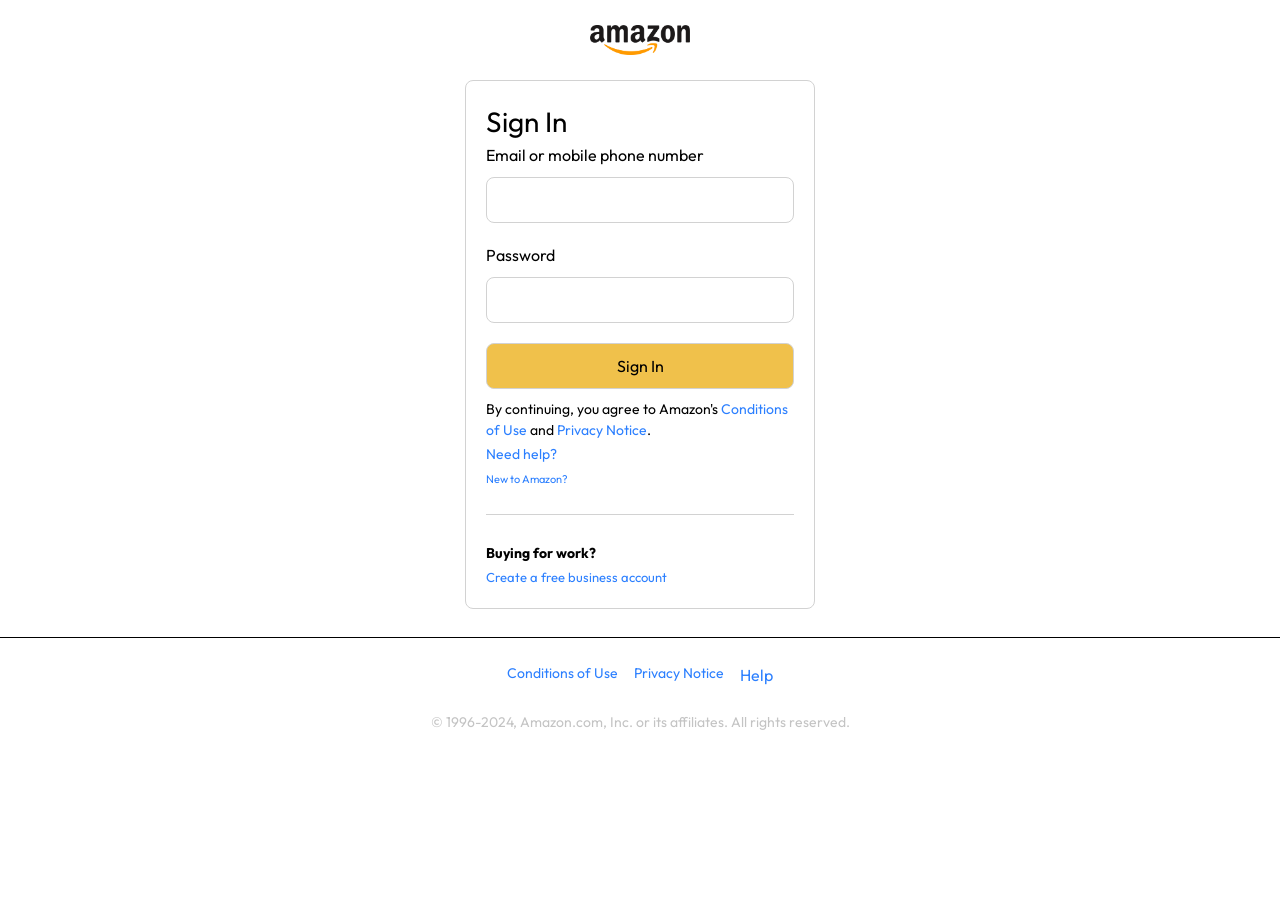
<file: page/signin.html>
<!doctype html>
<html lang="en">
  <head>
    <meta charset="UTF-8" />
    <meta name="viewport" content="width=device-width, initial-scale=1.0" />
    <title>sign In</title>
    <link rel="stylesheet" href="/src/output.css" />
  </head>
  <body class="font-outfit bg-white text-center">
    <div class="flex justify-center items-center">
      <a href="/">
        <img
          class="w-[100px] mt-[25px]"
          src="/assets/amazon_logo_dark.png"
          alt=""
        />
      </a>
    </div>

    <div
      class="max-w-[350px] mx-auto mt-[25px] border border-[#d2d2d2] p-[20px] text-left rounded-[8px]"
    >
      <h1 class="text-[28px] font-[400]">Sign In</h1>
      <h5 class="text-[16px] font-[400]">Email or mobile phone number</h5>
      <input
        id="signinEmail"
        class="w-full p-[10px] mt-[10px] mb-[10px] border border-[#d2d2d2] rounded-[8px]"
        type="text"
      />
      <h5 class="text-[16px] font-[400] mt-[10px]">Password</h5>
      <input
        id="signinPassword"
        class="w-full p-[10px] mt-[10px] mb-[20px] border border-[#d2d2d2] rounded-[8px]"
        type="password"
      />
      <div id="signinError" class="text-red-500 text-[13px] mb-3 hidden"></div>
      <button
        id="signinBtn"
        class="w-full bg-[#f0c14b] hover:bg-[#e7a322] text-[16px] font-[400] py-[10px] rounded-[8px] border border-[#d2d2d2]"
      >
        Sign In
      </button>
      <p class="text-[14px] font-[400] mt-[10px]">
        By continuing, you agree to Amazon's
        <a href="#" class="text-blue-500 hover:underline">Conditions of Use</a>
        and
        <a href="#" class="text-blue-500 hover:underline">Privacy Notice</a>.
      </p>
      <a href="" class="text-blue-500 hover:underline py-7 text-[14px]"
        >Need help?</a
      >

      <p>
        <a
          href="/page/signup.html"
          class="text-blue-500 hover:underline py-7 text-[11px]"
          >New to Amazon?</a
        >
      </p>
      <hr class="border-[#d2d2d2] mt-[25px]" />
      <h1 class="text-[14px] font-bold mt-7">Buying for work?</h1>
      <a href="" class="text-blue-500 text-[13px] hover:underline"
        >Create a free business account</a
      >
    </div>

    <!-- sign in bottom -->
    <div class="my-7">
      <hr />
      <div class="flex space-x-4 justify-center mt-[25px] mb-[25px]">
        <a href="" class="text-blue-500 hover:underline text-[14px]"
          >Conditions of Use</a
        >
        <a href="" class="text-blue-500 hover:underline text-[14px]"
          >Privacy Notice</a
        >
        <a href="" class="text-blue-500">Help</a>
      </div>
      <p class="text-[14px] font-[400] text-[#c4c4c4]">
        © 1996-2024, Amazon.com, Inc. or its affiliates. All rights reserved.
      </p>
    </div>
    <script src="../js/main.js"></script>
  </body>
</html>
</file>
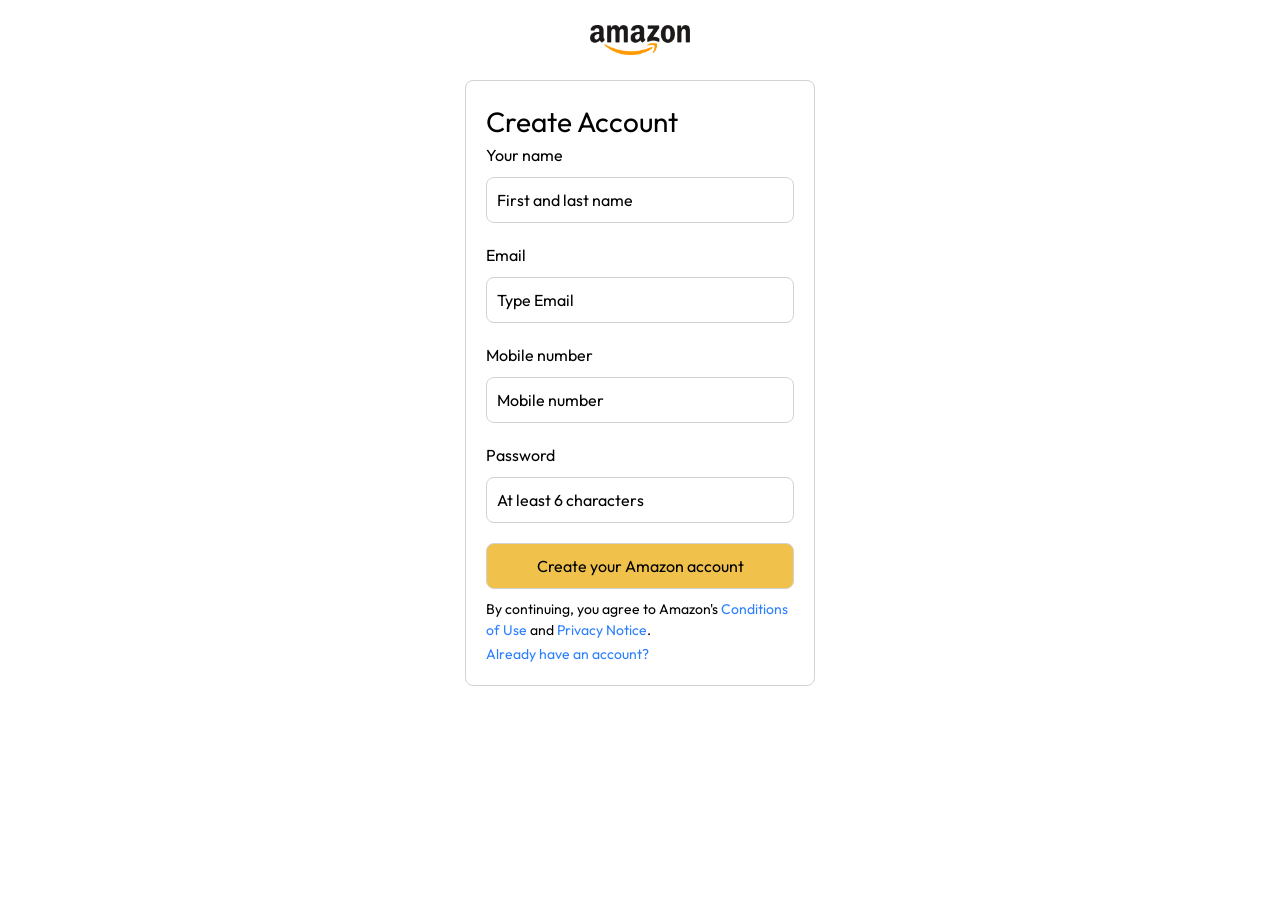
<file: page/signup.html>
<!doctype html>
<html lang="en">
  <head>
    <meta charset="UTF-8" />
    <meta name="viewport" content="width=device-width, initial-scale=1.0" />
    <title>sign up</title>
    <link rel="stylesheet" href="/src/output.css" />
  </head>
  <body class="font-outfit bg-white text-center">
    <div class="flex justify-center items-center">
      <a href="/">
        <img
          class="w-[100px] mt-[25px]"
          src="/assets/amazon_logo_dark.png"
          alt=""
        />
      </a>
    </div>

    <div
      class="max-w-[350px] mx-auto mt-[25px] border border-[#d2d2d2] p-[20px] text-left rounded-[8px]"
    >
      <h1 class="text-[28px] font-[400]">Create Account</h1>
      <h5 class="text-[16px] font-[400]">Your name</h5>
      <input
        id="signupName"
        class="w-full p-[10px] mt-[10px] mb-[20px] border border-[#d2d2d2] rounded-[8px]"
        type="text"
        placeholder="First and last name"
      />
      <h5 class="text-[16px] font-[400]">Email</h5>
      <input
        id="signupEmail"
        class="w-full p-[10px] mt-[10px] mb-[20px] border border-[#d2d2d2] rounded-[8px]"
        type="email"
        placeholder="Type Email"
      />
      <h5 class="text-[16px] font-[400]">Mobile number</h5>
      <input
        id="signupMobile"
        class="w-full p-[10px] mt-[10px] mb-[20px] border border-[#d2d2d2] rounded-[8px]"
        type="text"
        placeholder="Mobile number"
      />
      <h5 class="text-[16px] font-[400]">Password</h5>
      <input
        id="signupPassword"
        class="w-full p-[10px] mt-[10px] mb-[20px] border border-[#d2d2d2] rounded-[8px]"
        type="password"
        placeholder="At least 6 characters"
      />
      <div id="signupError" class="text-red-500 text-[13px] mb-3 hidden"></div>
      <button
        id="signupBtn"
        class="w-full bg-[#f0c14b] hover:bg-[#e7a322] text-[16px] font-[400] py-[10px] rounded-[8px] border border-[#d2d2d2]"
      >
        Create your Amazon account
      </button>
      <p class="text-[14px] font-[400] mt-[10px]">
        By continuing, you agree to Amazon's
        <a href="#" class="text-blue-500 hover:underline">Conditions of Use</a>
        and
        <a href="#" class="text-blue-500 hover:underline">Privacy Notice</a>.
      </p>
      <a
        href="/page/signin.html"
        class="text-blue-500 hover:underline py-7 text-[14px]"
        >Already have an account?</a
      >
    </div>
    <script src="../js/main.js"></script>
  </body>
</html>
</file>
<file: src/output.css>
/*! tailwindcss v4.2.2 | MIT License | https://tailwindcss.com */
@import url("https://fonts.googleapis.com/css2?family=Inter:ital,opsz,wght@0,14..32,100..900;1,14..32,100..900&family=Lobster&family=Noto+Sans:ital,wght@0,100..900;1,100..900&family=Outfit:wght@100..900&family=Poppins:ital,wght@0,100;0,200;0,300;0,400;0,500;0,600;0,700;0,800;0,900;1,100;1,200;1,300;1,400;1,500;1,600;1,700;1,800;1,900&family=Space+Grotesk:wght@300..700&display=swap");
@layer properties;
@layer theme, base, components, utilities;
@layer theme {
  :root, :host {
    --font-sans: ui-sans-serif, system-ui, sans-serif, "Apple Color Emoji",
      "Segoe UI Emoji", "Segoe UI Symbol", "Noto Color Emoji";
    --font-mono: ui-monospace, SFMono-Regular, Menlo, Monaco, Consolas, "Liberation Mono",
      "Courier New", monospace;
    --color-red-500: oklch(63.7% 0.237 25.331);
    --color-amber-400: oklch(82.8% 0.189 84.429);
    --color-blue-400: oklch(70.7% 0.165 254.624);
    --color-blue-500: oklch(62.3% 0.214 259.815);
    --color-gray-300: oklch(87.2% 0.01 258.338);
    --color-gray-400: oklch(70.7% 0.022 261.325);
    --color-gray-500: oklch(55.1% 0.027 264.364);
    --color-gray-600: oklch(44.6% 0.03 256.802);
    --color-black: #000;
    --color-white: #fff;
    --spacing: 0.25rem;
    --container-7xl: 80rem;
    --text-sm: 0.875rem;
    --text-sm--line-height: calc(1.25 / 0.875);
    --text-xl: 1.25rem;
    --text-xl--line-height: calc(1.75 / 1.25);
    --text-2xl: 1.5rem;
    --text-2xl--line-height: calc(2 / 1.5);
    --text-4xl: 2.25rem;
    --text-4xl--line-height: calc(2.5 / 2.25);
    --font-weight-normal: 400;
    --font-weight-medium: 500;
    --font-weight-semibold: 600;
    --font-weight-bold: 700;
    --leading-tight: 1.25;
    --radius-md: 0.375rem;
    --default-transition-duration: 150ms;
    --default-transition-timing-function: cubic-bezier(0.4, 0, 0.2, 1);
    --default-font-family: var(--font-sans);
    --default-mono-font-family: var(--font-mono);
    --font-outfit: "Outfit", sans-serif;
  }
}
@layer base {
  *, ::after, ::before, ::backdrop, ::file-selector-button {
    box-sizing: border-box;
    margin: 0;
    padding: 0;
    border: 0 solid;
  }
  html, :host {
    line-height: 1.5;
    -webkit-text-size-adjust: 100%;
    tab-size: 4;
    font-family: var(--default-font-family, ui-sans-serif, system-ui, sans-serif, "Apple Color Emoji", "Segoe UI Emoji", "Segoe UI Symbol", "Noto Color Emoji");
    font-feature-settings: var(--default-font-feature-settings, normal);
    font-variation-settings: var(--default-font-variation-settings, normal);
    -webkit-tap-highlight-color: transparent;
  }
  hr {
    height: 0;
    color: inherit;
    border-top-width: 1px;
  }
  abbr:where([title]) {
    -webkit-text-decoration: underline dotted;
    text-decoration: underline dotted;
  }
  h1, h2, h3, h4, h5, h6 {
    font-size: inherit;
    font-weight: inherit;
  }
  a {
    color: inherit;
    -webkit-text-decoration: inherit;
    text-decoration: inherit;
  }
  b, strong {
    font-weight: bolder;
  }
  code, kbd, samp, pre {
    font-family: var(--default-mono-font-family, ui-monospace, SFMono-Regular, Menlo, Monaco, Consolas, "Liberation Mono", "Courier New", monospace);
    font-feature-settings: var(--default-mono-font-feature-settings, normal);
    font-variation-settings: var(--default-mono-font-variation-settings, normal);
    font-size: 1em;
  }
  small {
    font-size: 80%;
  }
  sub, sup {
    font-size: 75%;
    line-height: 0;
    position: relative;
    vertical-align: baseline;
  }
  sub {
    bottom: -0.25em;
  }
  sup {
    top: -0.5em;
  }
  table {
    text-indent: 0;
    border-color: inherit;
    border-collapse: collapse;
  }
  :-moz-focusring {
    outline: auto;
  }
  progress {
    vertical-align: baseline;
  }
  summary {
    display: list-item;
  }
  ol, ul, menu {
    list-style: none;
  }
  img, svg, video, canvas, audio, iframe, embed, object {
    display: block;
    vertical-align: middle;
  }
  img, video {
    max-width: 100%;
    height: auto;
  }
  button, input, select, optgroup, textarea, ::file-selector-button {
    font: inherit;
    font-feature-settings: inherit;
    font-variation-settings: inherit;
    letter-spacing: inherit;
    color: inherit;
    border-radius: 0;
    background-color: transparent;
    opacity: 1;
  }
  :where(select:is([multiple], [size])) optgroup {
    font-weight: bolder;
  }
  :where(select:is([multiple], [size])) optgroup option {
    padding-inline-start: 20px;
  }
  ::file-selector-button {
    margin-inline-end: 4px;
  }
  ::placeholder {
    opacity: 1;
  }
  @supports (not (-webkit-appearance: -apple-pay-button))  or (contain-intrinsic-size: 1px) {
    ::placeholder {
      color: currentcolor;
      @supports (color: color-mix(in lab, red, red)) {
        color: color-mix(in oklab, currentcolor 50%, transparent);
      }
    }
  }
  textarea {
    resize: vertical;
  }
  ::-webkit-search-decoration {
    -webkit-appearance: none;
  }
  ::-webkit-date-and-time-value {
    min-height: 1lh;
    text-align: inherit;
  }
  ::-webkit-datetime-edit {
    display: inline-flex;
  }
  ::-webkit-datetime-edit-fields-wrapper {
    padding: 0;
  }
  ::-webkit-datetime-edit, ::-webkit-datetime-edit-year-field, ::-webkit-datetime-edit-month-field, ::-webkit-datetime-edit-day-field, ::-webkit-datetime-edit-hour-field, ::-webkit-datetime-edit-minute-field, ::-webkit-datetime-edit-second-field, ::-webkit-datetime-edit-millisecond-field, ::-webkit-datetime-edit-meridiem-field {
    padding-block: 0;
  }
  ::-webkit-calendar-picker-indicator {
    line-height: 1;
  }
  :-moz-ui-invalid {
    box-shadow: none;
  }
  button, input:where([type="button"], [type="reset"], [type="submit"]), ::file-selector-button {
    appearance: button;
  }
  ::-webkit-inner-spin-button, ::-webkit-outer-spin-button {
    height: auto;
  }
  [hidden]:where(:not([hidden="until-found"])) {
    display: none !important;
  }
}
@layer utilities {
  .pointer-events-auto {
    pointer-events: auto;
  }
  .absolute {
    position: absolute;
  }
  .relative {
    position: relative;
  }
  .static {
    position: static;
  }
  .sticky {
    position: sticky;
  }
  .top-4 {
    top: calc(var(--spacing) * 4);
  }
  .top-\[30\%\] {
    top: 30%;
  }
  .right-0 {
    right: calc(var(--spacing) * 0);
  }
  .z-10 {
    z-index: 10;
  }
  .z-50 {
    z-index: 50;
  }
  .z-\[10\] {
    z-index: 10;
  }
  .order-last {
    order: 9999;
  }
  .container {
    width: 100%;
    @media (width >= 40rem) {
      max-width: 40rem;
    }
    @media (width >= 48rem) {
      max-width: 48rem;
    }
    @media (width >= 64rem) {
      max-width: 64rem;
    }
    @media (width >= 80rem) {
      max-width: 80rem;
    }
    @media (width >= 96rem) {
      max-width: 96rem;
    }
  }
  .m-9 {
    margin: calc(var(--spacing) * 9);
  }
  .m-\[20px\] {
    margin: 20px;
  }
  .mx-0 {
    margin-inline: calc(var(--spacing) * 0);
  }
  .mx-\[30px\] {
    margin-inline: 30px;
  }
  .mx-\[50px\] {
    margin-inline: 50px;
  }
  .mx-auto {
    margin-inline: auto;
  }
  .my-0 {
    margin-block: calc(var(--spacing) * 0);
  }
  .my-1 {
    margin-block: calc(var(--spacing) * 1);
  }
  .my-5 {
    margin-block: calc(var(--spacing) * 5);
  }
  .my-7 {
    margin-block: calc(var(--spacing) * 7);
  }
  .my-\[7px\] {
    margin-block: 7px;
  }
  .my-\[8px\] {
    margin-block: 8px;
  }
  .my-\[10px\] {
    margin-block: 10px;
  }
  .my-\[15px\] {
    margin-block: 15px;
  }
  .my-\[20px\] {
    margin-block: 20px;
  }
  .-mt-\[20vw\] {
    margin-top: calc(20vw * -1);
  }
  .mt-1 {
    margin-top: calc(var(--spacing) * 1);
  }
  .mt-2 {
    margin-top: calc(var(--spacing) * 2);
  }
  .mt-5 {
    margin-top: calc(var(--spacing) * 5);
  }
  .mt-6 {
    margin-top: calc(var(--spacing) * 6);
  }
  .mt-7 {
    margin-top: calc(var(--spacing) * 7);
  }
  .mt-\[5px\] {
    margin-top: 5px;
  }
  .mt-\[10px\] {
    margin-top: 10px;
  }
  .mt-\[20px\] {
    margin-top: 20px;
  }
  .mt-\[25px\] {
    margin-top: 25px;
  }
  .mt-\[100px\] {
    margin-top: 100px;
  }
  .mr-1 {
    margin-right: calc(var(--spacing) * 1);
  }
  .mr-5 {
    margin-right: calc(var(--spacing) * 5);
  }
  .mb-2\.5 {
    margin-bottom: calc(var(--spacing) * 2.5);
  }
  .mb-3 {
    margin-bottom: calc(var(--spacing) * 3);
  }
  .mb-4 {
    margin-bottom: calc(var(--spacing) * 4);
  }
  .mb-10 {
    margin-bottom: calc(var(--spacing) * 10);
  }
  .mb-\[10px\] {
    margin-bottom: 10px;
  }
  .mb-\[15px\] {
    margin-bottom: 15px;
  }
  .mb-\[20px\] {
    margin-bottom: 20px;
  }
  .mb-\[25px\] {
    margin-bottom: 25px;
  }
  .ml-2 {
    margin-left: calc(var(--spacing) * 2);
  }
  .ml-5 {
    margin-left: calc(var(--spacing) * 5);
  }
  .ml-6 {
    margin-left: calc(var(--spacing) * 6);
  }
  .ml-auto {
    margin-left: auto;
  }
  .block {
    display: block;
  }
  .flex {
    display: flex;
  }
  .grid {
    display: grid;
  }
  .hidden {
    display: none;
  }
  .inline-block {
    display: inline-block;
  }
  .h-4 {
    height: calc(var(--spacing) * 4);
  }
  .h-10 {
    height: calc(var(--spacing) * 10);
  }
  .h-24 {
    height: calc(var(--spacing) * 24);
  }
  .h-\[1px\] {
    height: 1px;
  }
  .h-\[20px\] {
    height: 20px;
  }
  .h-\[33px\] {
    height: 33px;
  }
  .h-fit {
    height: fit-content;
  }
  .h-full {
    height: 100%;
  }
  .max-h-\[200\] {
    max-height: 200;
  }
  .max-h-\[200px\] {
    max-height: 200px;
  }
  .max-h-\[220px\] {
    max-height: 220px;
  }
  .min-h-\[100\%\] {
    min-height: 100%;
  }
  .min-h-\[250px\] {
    min-height: 250px;
  }
  .w-4 {
    width: calc(var(--spacing) * 4);
  }
  .w-16 {
    width: calc(var(--spacing) * 16);
  }
  .w-20 {
    width: calc(var(--spacing) * 20);
  }
  .w-24 {
    width: calc(var(--spacing) * 24);
  }
  .w-\[1px\] {
    width: 1px;
  }
  .w-\[8px\] {
    width: 8px;
  }
  .w-\[35px\] {
    width: 35px;
  }
  .w-\[100px\] {
    width: 100px;
  }
  .w-\[110px\] {
    width: 110px;
  }
  .w-\[180px\] {
    width: 180px;
  }
  .w-fit {
    width: fit-content;
  }
  .w-full {
    width: 100%;
  }
  .max-w-\[80\%\] {
    max-width: 80%;
  }
  .max-w-\[90\%\] {
    max-width: 90%;
  }
  .max-w-\[100\%\] {
    max-width: 100%;
  }
  .max-w-\[200px\] {
    max-width: 200px;
  }
  .max-w-\[300px\] {
    max-width: 300px;
  }
  .max-w-\[350px\] {
    max-width: 350px;
  }
  .max-w-\[500px\] {
    max-width: 500px;
  }
  .max-w-\[1000px\] {
    max-width: 1000px;
  }
  .min-w-\[210px\] {
    min-width: 210px;
  }
  .min-w-\[280px\] {
    min-width: 280px;
  }
  .flex-1 {
    flex: 1;
  }
  .origin-center {
    transform-origin: center;
  }
  .transform {
    transform: var(--tw-rotate-x,) var(--tw-rotate-y,) var(--tw-rotate-z,) var(--tw-skew-x,) var(--tw-skew-y,);
  }
  .cursor-crosshair {
    cursor: crosshair;
  }
  .cursor-pointer {
    cursor: pointer;
  }
  .grid-cols-2 {
    grid-template-columns: repeat(2, minmax(0, 1fr));
  }
  .flex-col {
    flex-direction: column;
  }
  .flex-wrap {
    flex-wrap: wrap;
  }
  .items-center {
    align-items: center;
  }
  .items-end {
    align-items: flex-end;
  }
  .justify-between {
    justify-content: space-between;
  }
  .justify-center {
    justify-content: center;
  }
  .justify-end {
    justify-content: flex-end;
  }
  .gap-1 {
    gap: calc(var(--spacing) * 1);
  }
  .gap-1\.5 {
    gap: calc(var(--spacing) * 1.5);
  }
  .gap-2 {
    gap: calc(var(--spacing) * 2);
  }
  .gap-3 {
    gap: calc(var(--spacing) * 3);
  }
  .gap-4 {
    gap: calc(var(--spacing) * 4);
  }
  .gap-6 {
    gap: calc(var(--spacing) * 6);
  }
  .gap-10 {
    gap: calc(var(--spacing) * 10);
  }
  .gap-\[3px\] {
    gap: 3px;
  }
  .gap-\[5px\] {
    gap: 5px;
  }
  .gap-\[10px\] {
    gap: 10px;
  }
  .gap-\[12px\] {
    gap: 12px;
  }
  .gap-\[20px\] {
    gap: 20px;
  }
  .space-x-4 {
    :where(& > :not(:last-child)) {
      --tw-space-x-reverse: 0;
      margin-inline-start: calc(calc(var(--spacing) * 4) * var(--tw-space-x-reverse));
      margin-inline-end: calc(calc(var(--spacing) * 4) * calc(1 - var(--tw-space-x-reverse)));
    }
  }
  .overflow-hidden {
    overflow: hidden;
  }
  .overflow-x-auto {
    overflow-x: auto;
  }
  .overflow-y-hidden {
    overflow-y: hidden;
  }
  .rounded {
    border-radius: 0.25rem;
  }
  .rounded-\[3px\] {
    border-radius: 3px;
  }
  .rounded-\[4px\] {
    border-radius: 4px;
  }
  .rounded-\[5px\] {
    border-radius: 5px;
  }
  .rounded-\[6px\] {
    border-radius: 6px;
  }
  .rounded-\[8px\] {
    border-radius: 8px;
  }
  .rounded-\[10px\] {
    border-radius: 10px;
  }
  .rounded-\[50px\] {
    border-radius: 50px;
  }
  .rounded-md {
    border-radius: var(--radius-md);
  }
  .rounded-l-md {
    border-top-left-radius: var(--radius-md);
    border-bottom-left-radius: var(--radius-md);
  }
  .rounded-r-md {
    border-top-right-radius: var(--radius-md);
    border-bottom-right-radius: var(--radius-md);
  }
  .border {
    border-style: var(--tw-border-style);
    border-width: 1px;
  }
  .border-\[1px\] {
    border-style: var(--tw-border-style);
    border-width: 1px;
  }
  .border-t {
    border-top-style: var(--tw-border-style);
    border-top-width: 1px;
  }
  .border-b {
    border-bottom-style: var(--tw-border-style);
    border-bottom-width: 1px;
  }
  .border-none {
    --tw-border-style: none;
    border-style: none;
  }
  .border-\[\#a6a6a6\] {
    border-color: #a6a6a6;
  }
  .border-\[\#c1c1c1\] {
    border-color: #c1c1c1;
  }
  .border-\[\#cbcbcb\] {
    border-color: #cbcbcb;
  }
  .border-\[\#d2d2d2\] {
    border-color: #d2d2d2;
  }
  .border-\[\#d5a901\] {
    border-color: #d5a901;
  }
  .border-\[\#d49500\] {
    border-color: #d49500;
  }
  .border-\[\#dadada\] {
    border-color: #dadada;
  }
  .border-\[\#ddd\] {
    border-color: #ddd;
  }
  .border-\[\#dddddd\] {
    border-color: #dddddd;
  }
  .border-\[\#eee\] {
    border-color: #eee;
  }
  .border-black {
    border-color: var(--color-black);
  }
  .border-gray-300 {
    border-color: var(--color-gray-300);
  }
  .border-gray-400 {
    border-color: var(--color-gray-400);
  }
  .border-transparent {
    border-color: transparent;
  }
  .bg-\[\#232f3e\] {
    background-color: #232f3e;
  }
  .bg-\[\#131921\] {
    background-color: #131921;
  }
  .bg-\[\#be0b3b\] {
    background-color: #be0b3b;
  }
  .bg-\[\#c4c4c4\] {
    background-color: #c4c4c4;
  }
  .bg-\[\#c73500\] {
    background-color: #c73500;
  }
  .bg-\[\#cfcfcf\] {
    background-color: #cfcfcf;
  }
  .bg-\[\#dadada\] {
    background-color: #dadada;
  }
  .bg-\[\#efefef\] {
    background-color: #efefef;
  }
  .bg-\[\#f0c14b\] {
    background-color: #f0c14b;
  }
  .bg-\[\#f0f2f2\] {
    background-color: #f0f2f2;
  }
  .bg-\[\#f3f3f3\] {
    background-color: #f3f3f3;
  }
  .bg-\[\#f7fafa\] {
    background-color: #f7fafa;
  }
  .bg-\[\#fbd814\] {
    background-color: #fbd814;
  }
  .bg-\[\#fbfbfb\] {
    background-color: #fbfbfb;
  }
  .bg-\[\#febd69\] {
    background-color: #febd69;
  }
  .bg-\[\#ffa41c\] {
    background-color: #ffa41c;
  }
  .bg-\[\#ffd814\] {
    background-color: #ffd814;
  }
  .bg-\[\#fff\] {
    background-color: #fff;
  }
  .bg-\[\#ffffff4f\] {
    background-color: #ffffff4f;
  }
  .bg-gray-500 {
    background-color: var(--color-gray-500);
  }
  .bg-white {
    background-color: var(--color-white);
  }
  .\[mask-image\:linear-gradient\(to_bottom\,_\#000000_50\%\,_transparent_100\%\)\] {
    mask-image: linear-gradient(to bottom, #000000 50%, transparent 100%);
  }
  .object-contain {
    object-fit: contain;
  }
  .p-2 {
    padding: calc(var(--spacing) * 2);
  }
  .p-3 {
    padding: calc(var(--spacing) * 3);
  }
  .p-4 {
    padding: calc(var(--spacing) * 4);
  }
  .p-5 {
    padding: calc(var(--spacing) * 5);
  }
  .p-\[2px\] {
    padding: 2px;
  }
  .p-\[5px\] {
    padding: 5px;
  }
  .p-\[10px\] {
    padding: 10px;
  }
  .p-\[20px\] {
    padding: 20px;
  }
  .px-0 {
    padding-inline: calc(var(--spacing) * 0);
  }
  .px-2 {
    padding-inline: calc(var(--spacing) * 2);
  }
  .px-3 {
    padding-inline: calc(var(--spacing) * 3);
  }
  .px-4 {
    padding-inline: calc(var(--spacing) * 4);
  }
  .px-\[5px\] {
    padding-inline: 5px;
  }
  .px-\[10px\] {
    padding-inline: 10px;
  }
  .px-\[12px\] {
    padding-inline: 12px;
  }
  .px-\[15px\] {
    padding-inline: 15px;
  }
  .px-\[20px\] {
    padding-inline: 20px;
  }
  .px-\[60px\] {
    padding-inline: 60px;
  }
  .py-2 {
    padding-block: calc(var(--spacing) * 2);
  }
  .py-3 {
    padding-block: calc(var(--spacing) * 3);
  }
  .py-7 {
    padding-block: calc(var(--spacing) * 7);
  }
  .py-\[2px\] {
    padding-block: 2px;
  }
  .py-\[5px\] {
    padding-block: 5px;
  }
  .py-\[8px\] {
    padding-block: 8px;
  }
  .py-\[10px\] {
    padding-block: 10px;
  }
  .py-\[15px\] {
    padding-block: 15px;
  }
  .py-\[20px\] {
    padding-block: 20px;
  }
  .py-\[24px\] {
    padding-block: 24px;
  }
  .pt-1 {
    padding-top: calc(var(--spacing) * 1);
  }
  .pt-\[24px\] {
    padding-top: 24px;
  }
  .pr-\[20px\] {
    padding-right: 20px;
  }
  .pb-2 {
    padding-bottom: calc(var(--spacing) * 2);
  }
  .pb-\[24px\] {
    padding-bottom: 24px;
  }
  .text-center {
    text-align: center;
  }
  .text-left {
    text-align: left;
  }
  .text-right {
    text-align: right;
  }
  .text-start {
    text-align: start;
  }
  .font-outfit {
    font-family: var(--font-outfit);
  }
  .text-2xl {
    font-size: var(--text-2xl);
    line-height: var(--tw-leading, var(--text-2xl--line-height));
  }
  .text-4xl {
    font-size: var(--text-4xl);
    line-height: var(--tw-leading, var(--text-4xl--line-height));
  }
  .text-sm {
    font-size: var(--text-sm);
    line-height: var(--tw-leading, var(--text-sm--line-height));
  }
  .text-xl {
    font-size: var(--text-xl);
    line-height: var(--tw-leading, var(--text-xl--line-height));
  }
  .text-\[10px\] {
    font-size: 10px;
  }
  .text-\[11px\] {
    font-size: 11px;
  }
  .text-\[12px\] {
    font-size: 12px;
  }
  .text-\[13px\] {
    font-size: 13px;
  }
  .text-\[14px\] {
    font-size: 14px;
  }
  .text-\[15px\] {
    font-size: 15px;
  }
  .text-\[16px\] {
    font-size: 16px;
  }
  .text-\[18px\] {
    font-size: 18px;
  }
  .text-\[20px\] {
    font-size: 20px;
  }
  .text-\[22px\] {
    font-size: 22px;
  }
  .text-\[25px\] {
    font-size: 25px;
  }
  .text-\[26px\] {
    font-size: 26px;
  }
  .text-\[28px\] {
    font-size: 28px;
  }
  .leading-8 {
    --tw-leading: calc(var(--spacing) * 8);
    line-height: calc(var(--spacing) * 8);
  }
  .leading-tight {
    --tw-leading: var(--leading-tight);
    line-height: var(--leading-tight);
  }
  .font-\[400\] {
    --tw-font-weight: 400;
    font-weight: 400;
  }
  .font-\[500\] {
    --tw-font-weight: 500;
    font-weight: 500;
  }
  .font-\[600\] {
    --tw-font-weight: 600;
    font-weight: 600;
  }
  .font-\[700\] {
    --tw-font-weight: 700;
    font-weight: 700;
  }
  .font-bold {
    --tw-font-weight: var(--font-weight-bold);
    font-weight: var(--font-weight-bold);
  }
  .font-medium {
    --tw-font-weight: var(--font-weight-medium);
    font-weight: var(--font-weight-medium);
  }
  .font-normal {
    --tw-font-weight: var(--font-weight-normal);
    font-weight: var(--font-weight-normal);
  }
  .font-semibold {
    --tw-font-weight: var(--font-weight-semibold);
    font-weight: var(--font-weight-semibold);
  }
  .whitespace-nowrap {
    white-space: nowrap;
  }
  .text-\[\#0f1111\] {
    color: #0f1111;
  }
  .text-\[\#0000007b\] {
    color: #0000007b;
  }
  .text-\[\#0076a3\] {
    color: #0076a3;
  }
  .text-\[\#111\] {
    color: #111;
  }
  .text-\[\#007185\] {
    color: #007185;
  }
  .text-\[\#007600\] {
    color: #007600;
  }
  .text-\[\#009999\] {
    color: #009999;
  }
  .text-\[\#525252\] {
    color: #525252;
  }
  .text-\[\#565656\] {
    color: #565656;
  }
  .text-\[\#565959\] {
    color: #565959;
  }
  .text-\[\#b12704\] {
    color: #b12704;
  }
  .text-\[\#be0b3b\] {
    color: #be0b3b;
  }
  .text-\[\#c4c4c4\] {
    color: #c4c4c4;
  }
  .text-\[\#c73500\] {
    color: #c73500;
  }
  .text-\[black\] {
    color: black;
  }
  .text-\[green\] {
    color: green;
  }
  .text-amber-400 {
    color: var(--color-amber-400);
  }
  .text-blue-400 {
    color: var(--color-blue-400);
  }
  .text-blue-500 {
    color: var(--color-blue-500);
  }
  .text-gray-500 {
    color: var(--color-gray-500);
  }
  .text-gray-600 {
    color: var(--color-gray-600);
  }
  .text-red-500 {
    color: var(--color-red-500);
  }
  .text-white {
    color: var(--color-white);
  }
  .line-through {
    text-decoration-line: line-through;
  }
  .accent-\[\#e77600\] {
    accent-color: #e77600;
  }
  .shadow-sm {
    --tw-shadow: 0 1px 3px 0 var(--tw-shadow-color, rgb(0 0 0 / 0.1)), 0 1px 2px -1px var(--tw-shadow-color, rgb(0 0 0 / 0.1));
    box-shadow: var(--tw-inset-shadow), var(--tw-inset-ring-shadow), var(--tw-ring-offset-shadow), var(--tw-ring-shadow), var(--tw-shadow);
  }
  .transition {
    transition-property: color, background-color, border-color, outline-color, text-decoration-color, fill, stroke, --tw-gradient-from, --tw-gradient-via, --tw-gradient-to, opacity, box-shadow, transform, translate, scale, rotate, filter, -webkit-backdrop-filter, backdrop-filter, display, content-visibility, overlay, pointer-events;
    transition-timing-function: var(--tw-ease, var(--default-transition-timing-function));
    transition-duration: var(--tw-duration, var(--default-transition-duration));
  }
  .transition-colors {
    transition-property: color, background-color, border-color, outline-color, text-decoration-color, fill, stroke, --tw-gradient-from, --tw-gradient-via, --tw-gradient-to;
    transition-timing-function: var(--tw-ease, var(--default-transition-timing-function));
    transition-duration: var(--tw-duration, var(--default-transition-duration));
  }
  .transition-transform {
    transition-property: transform, translate, scale, rotate;
    transition-timing-function: var(--tw-ease, var(--default-transition-timing-function));
    transition-duration: var(--tw-duration, var(--default-transition-duration));
  }
  .duration-100 {
    --tw-duration: 100ms;
    transition-duration: 100ms;
  }
  .ease-linear {
    --tw-ease: linear;
    transition-timing-function: linear;
  }
  .outline-none {
    --tw-outline-style: none;
    outline-style: none;
  }
  .\[--webkit-mask-image\:linear-gradient\(to_bottom\,_\#000000_50\%\,_transparent_100\%\)\] {
    --webkit-mask-image: linear-gradient(to bottom, #000000 50%, transparent 100%);
  }
  .hover\:bg-\[\#e7a322\] {
    &:hover {
      @media (hover: hover) {
        background-color: #e7a322;
      }
    }
  }
  .hover\:bg-\[\#f7c100\] {
    &:hover {
      @media (hover: hover) {
        background-color: #f7c100;
      }
    }
  }
  .hover\:bg-\[\#f7ca00\] {
    &:hover {
      @media (hover: hover) {
        background-color: #f7ca00;
      }
    }
  }
  .hover\:text-red-500 {
    &:hover {
      @media (hover: hover) {
        color: var(--color-red-500);
      }
    }
  }
  .hover\:underline {
    &:hover {
      @media (hover: hover) {
        text-decoration-line: underline;
      }
    }
  }
  .hover\:opacity-80 {
    &:hover {
      @media (hover: hover) {
        opacity: 80%;
      }
    }
  }
  .hover\:shadow-md {
    &:hover {
      @media (hover: hover) {
        --tw-shadow: 0 4px 6px -1px var(--tw-shadow-color, rgb(0 0 0 / 0.1)), 0 2px 4px -2px var(--tw-shadow-color, rgb(0 0 0 / 0.1));
        box-shadow: var(--tw-inset-shadow), var(--tw-inset-ring-shadow), var(--tw-ring-offset-shadow), var(--tw-ring-shadow), var(--tw-shadow);
      }
    }
  }
  .focus\:border-\[\#e77600\] {
    &:focus {
      border-color: #e77600;
    }
  }
  .focus\:shadow-\[0_0_3px_2px_rgba\(228\,121\,17\,0\.5\)\] {
    &:focus {
      --tw-shadow: 0 0 3px 2px var(--tw-shadow-color, rgba(228,121,17,0.5));
      box-shadow: var(--tw-inset-shadow), var(--tw-inset-ring-shadow), var(--tw-ring-offset-shadow), var(--tw-ring-shadow), var(--tw-shadow);
    }
  }
  .focus\:outline-none {
    &:focus {
      --tw-outline-style: none;
      outline-style: none;
    }
  }
  .sm\:ml-0 {
    @media (width >= 40rem) {
      margin-left: calc(var(--spacing) * 0);
    }
  }
  .sm\:block {
    @media (width >= 40rem) {
      display: block;
    }
  }
  .sm\:flex {
    @media (width >= 40rem) {
      display: flex;
    }
  }
  .sm\:w-20 {
    @media (width >= 40rem) {
      width: calc(var(--spacing) * 20);
    }
  }
  .sm\:w-24 {
    @media (width >= 40rem) {
      width: calc(var(--spacing) * 24);
    }
  }
  .sm\:w-\[10\%\] {
    @media (width >= 40rem) {
      width: 10%;
    }
  }
  .sm\:flex-row {
    @media (width >= 40rem) {
      flex-direction: row;
    }
  }
  .md\:order-none {
    @media (width >= 48rem) {
      order: 0;
    }
  }
  .md\:mx-4 {
    @media (width >= 48rem) {
      margin-inline: calc(var(--spacing) * 4);
    }
  }
  .md\:mt-0 {
    @media (width >= 48rem) {
      margin-top: calc(var(--spacing) * 0);
    }
  }
  .md\:flex {
    @media (width >= 48rem) {
      display: flex;
    }
  }
  .md\:w-\[300px\] {
    @media (width >= 48rem) {
      width: 300px;
    }
  }
  .md\:w-auto {
    @media (width >= 48rem) {
      width: auto;
    }
  }
  .md\:max-w-\[280px\] {
    @media (width >= 48rem) {
      max-width: 280px;
    }
  }
  .md\:flex-row {
    @media (width >= 48rem) {
      flex-direction: row;
    }
  }
  .md\:items-start {
    @media (width >= 48rem) {
      align-items: flex-start;
    }
  }
  .md\:gap-3\.5 {
    @media (width >= 48rem) {
      gap: calc(var(--spacing) * 3.5);
    }
  }
  .md\:gap-6 {
    @media (width >= 48rem) {
      gap: calc(var(--spacing) * 6);
    }
  }
  .md\:p-4 {
    @media (width >= 48rem) {
      padding: calc(var(--spacing) * 4);
    }
  }
  .md\:text-\[14px\] {
    @media (width >= 48rem) {
      font-size: 14px;
    }
  }
  .lg\:ml-3\.75 {
    @media (width >= 64rem) {
      margin-left: calc(var(--spacing) * 3.75);
    }
  }
  .lg\:flex {
    @media (width >= 64rem) {
      display: flex;
    }
  }
}
* {
  text-decoration: none;
  list-style: none;
}
html {
  scroll-behavior: smooth;
}
body {
  font-family: var(--font-outfit);
  width: 100%;
  height: 100%;
}
.product::-webkit-scrollbar {
  display: none;
}
@property --tw-rotate-x {
  syntax: "*";
  inherits: false;
}
@property --tw-rotate-y {
  syntax: "*";
  inherits: false;
}
@property --tw-rotate-z {
  syntax: "*";
  inherits: false;
}
@property --tw-skew-x {
  syntax: "*";
  inherits: false;
}
@property --tw-skew-y {
  syntax: "*";
  inherits: false;
}
@property --tw-space-x-reverse {
  syntax: "*";
  inherits: false;
  initial-value: 0;
}
@property --tw-border-style {
  syntax: "*";
  inherits: false;
  initial-value: solid;
}
@property --tw-leading {
  syntax: "*";
  inherits: false;
}
@property --tw-font-weight {
  syntax: "*";
  inherits: false;
}
@property --tw-shadow {
  syntax: "*";
  inherits: false;
  initial-value: 0 0 #0000;
}
@property --tw-shadow-color {
  syntax: "*";
  inherits: false;
}
@property --tw-shadow-alpha {
  syntax: "<percentage>";
  inherits: false;
  initial-value: 100%;
}
@property --tw-inset-shadow {
  syntax: "*";
  inherits: false;
  initial-value: 0 0 #0000;
}
@property --tw-inset-shadow-color {
  syntax: "*";
  inherits: false;
}
@property --tw-inset-shadow-alpha {
  syntax: "<percentage>";
  inherits: false;
  initial-value: 100%;
}
@property --tw-ring-color {
  syntax: "*";
  inherits: false;
}
@property --tw-ring-shadow {
  syntax: "*";
  inherits: false;
  initial-value: 0 0 #0000;
}
@property --tw-inset-ring-color {
  syntax: "*";
  inherits: false;
}
@property --tw-inset-ring-shadow {
  syntax: "*";
  inherits: false;
  initial-value: 0 0 #0000;
}
@property --tw-ring-inset {
  syntax: "*";
  inherits: false;
}
@property --tw-ring-offset-width {
  syntax: "<length>";
  inherits: false;
  initial-value: 0px;
}
@property --tw-ring-offset-color {
  syntax: "*";
  inherits: false;
  initial-value: #fff;
}
@property --tw-ring-offset-shadow {
  syntax: "*";
  inherits: false;
  initial-value: 0 0 #0000;
}
@property --tw-duration {
  syntax: "*";
  inherits: false;
}
@property --tw-ease {
  syntax: "*";
  inherits: false;
}
@layer properties {
  @supports ((-webkit-hyphens: none) and (not (margin-trim: inline))) or ((-moz-orient: inline) and (not (color:rgb(from red r g b)))) {
    *, ::before, ::after, ::backdrop {
      --tw-rotate-x: initial;
      --tw-rotate-y: initial;
      --tw-rotate-z: initial;
      --tw-skew-x: initial;
      --tw-skew-y: initial;
      --tw-space-x-reverse: 0;
      --tw-border-style: solid;
      --tw-leading: initial;
      --tw-font-weight: initial;
      --tw-shadow: 0 0 #0000;
      --tw-shadow-color: initial;
      --tw-shadow-alpha: 100%;
      --tw-inset-shadow: 0 0 #0000;
      --tw-inset-shadow-color: initial;
      --tw-inset-shadow-alpha: 100%;
      --tw-ring-color: initial;
      --tw-ring-shadow: 0 0 #0000;
      --tw-inset-ring-color: initial;
      --tw-inset-ring-shadow: 0 0 #0000;
      --tw-ring-inset: initial;
      --tw-ring-offset-width: 0px;
      --tw-ring-offset-color: #fff;
      --tw-ring-offset-shadow: 0 0 #0000;
      --tw-duration: initial;
      --tw-ease: initial;
    }
  }
}
</file>
